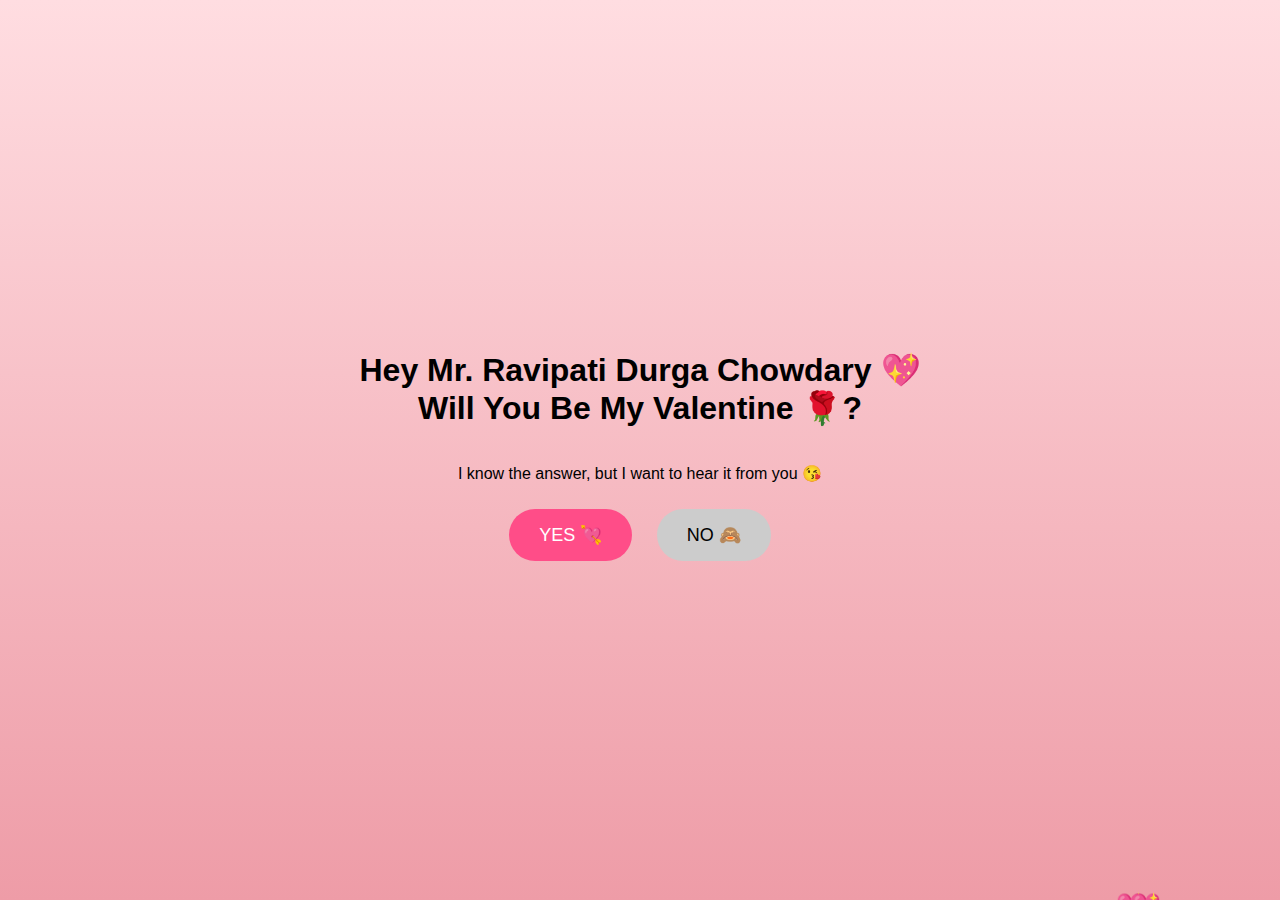
<file: index.html>
<!DOCTYPE html>
<html>
<head>
<meta charset="UTF-8">
<title>Valentine?</title>
<link rel="stylesheet" href="style.css">
</head>
<body class="center">
<audio autoplay loop>
  <source src="music/netho-unte.mp3" type="audio/mpeg">
</audio>

<div class="hearts"></div>

<h1>Hey Mr. Ravipati Durga Chowdary 💖<br>Will You Be My Valentine 🌹?</h1>
<p class="tagline">I know the answer, but I want to hear it from you 😘</p>

<div class="buttons">
<button id="yesBtn">YES 💘</button>
<button id="noBtn">NO 🙈</button>
</div>

<script src="script.js"></script>
</body>
</html>
</file>
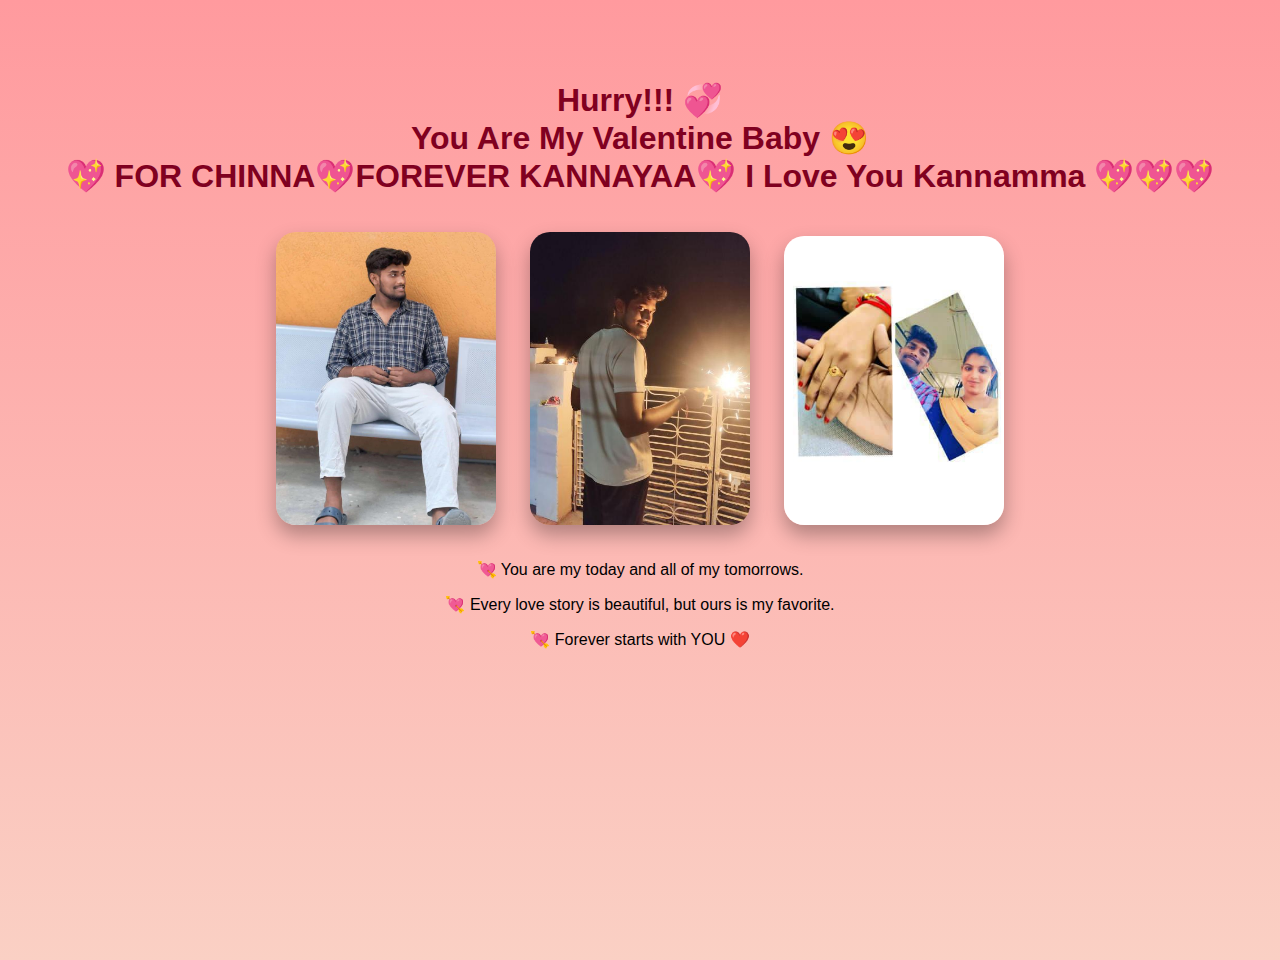
<file: love.html>
<!DOCTYPE html>
<html>
<head>
<meta charset="UTF-8">
<title>My Valentine</title>
<link rel="stylesheet" href="style.css">
</head>
<body class="love-bg">
<audio autoplay loop>
  <source src="music/netho-unte.mp3" type="audio/mpeg">
</audio>

<div class="hearts"></div>

<h1 class="love-text">
Hurry!!! 💞<br>
You Are My Valentine Baby 😍<br>
<strong>💖 FOR CHINNA💖FOREVER KANNAYAA💖 </strong>
<strong>I Love You Kannamma 💖💖💖</strong>
</h1>

<div class="gallery">
  <img src="images/us1.jpg">
  <img src="images/us2.jpg">
  <img src="images/us3.jpg">
</div>

<div class="quotes">
<p>💘 You are my today and all of my tomorrows.</p>
<p>💘 Every love story is beautiful, but ours is my favorite.</p>
<p>💘 Forever starts with YOU ❤️</p>
</div>

</body>
</html>
</file>
<file: style.css>
body{margin:0;text-align:center;font-family:Poppins,sans-serif;overflow:hidden}
.center{height:100vh;background:linear-gradient(#ffdde1,#ee9ca7);display:flex;flex-direction:column;justify-content:center}
button{padding:15px 30px;border:none;border-radius:30px;font-size:18px;margin:10px;cursor:pointer}
#yesBtn{background:#ff4d88;color:white}
#noBtn{background:#ccc}
.love-bg{min-height:100vh;background:linear-gradient(#ff9a9e,#fad0c4);padding-top:60px}
.love-text{color:#800020;animation:glow 2s infinite alternate}
.gallery img{width:220px;margin:15px;border-radius:20px;box-shadow:0 10px 20px rgba(0,0,0,0.3)}
.hearts span{position:fixed;bottom:-20px;font-size:24px;animation:float 6s linear infinite}
@keyframes float{0%{transform:translateY(0);opacity:1}100%{transform:translateY(-100vh);opacity:0}}
@keyframes glow{from{text-shadow:0 0 10px #ff4d88}to{text-shadow:0 0 30px #ff99cc}}
</file>
